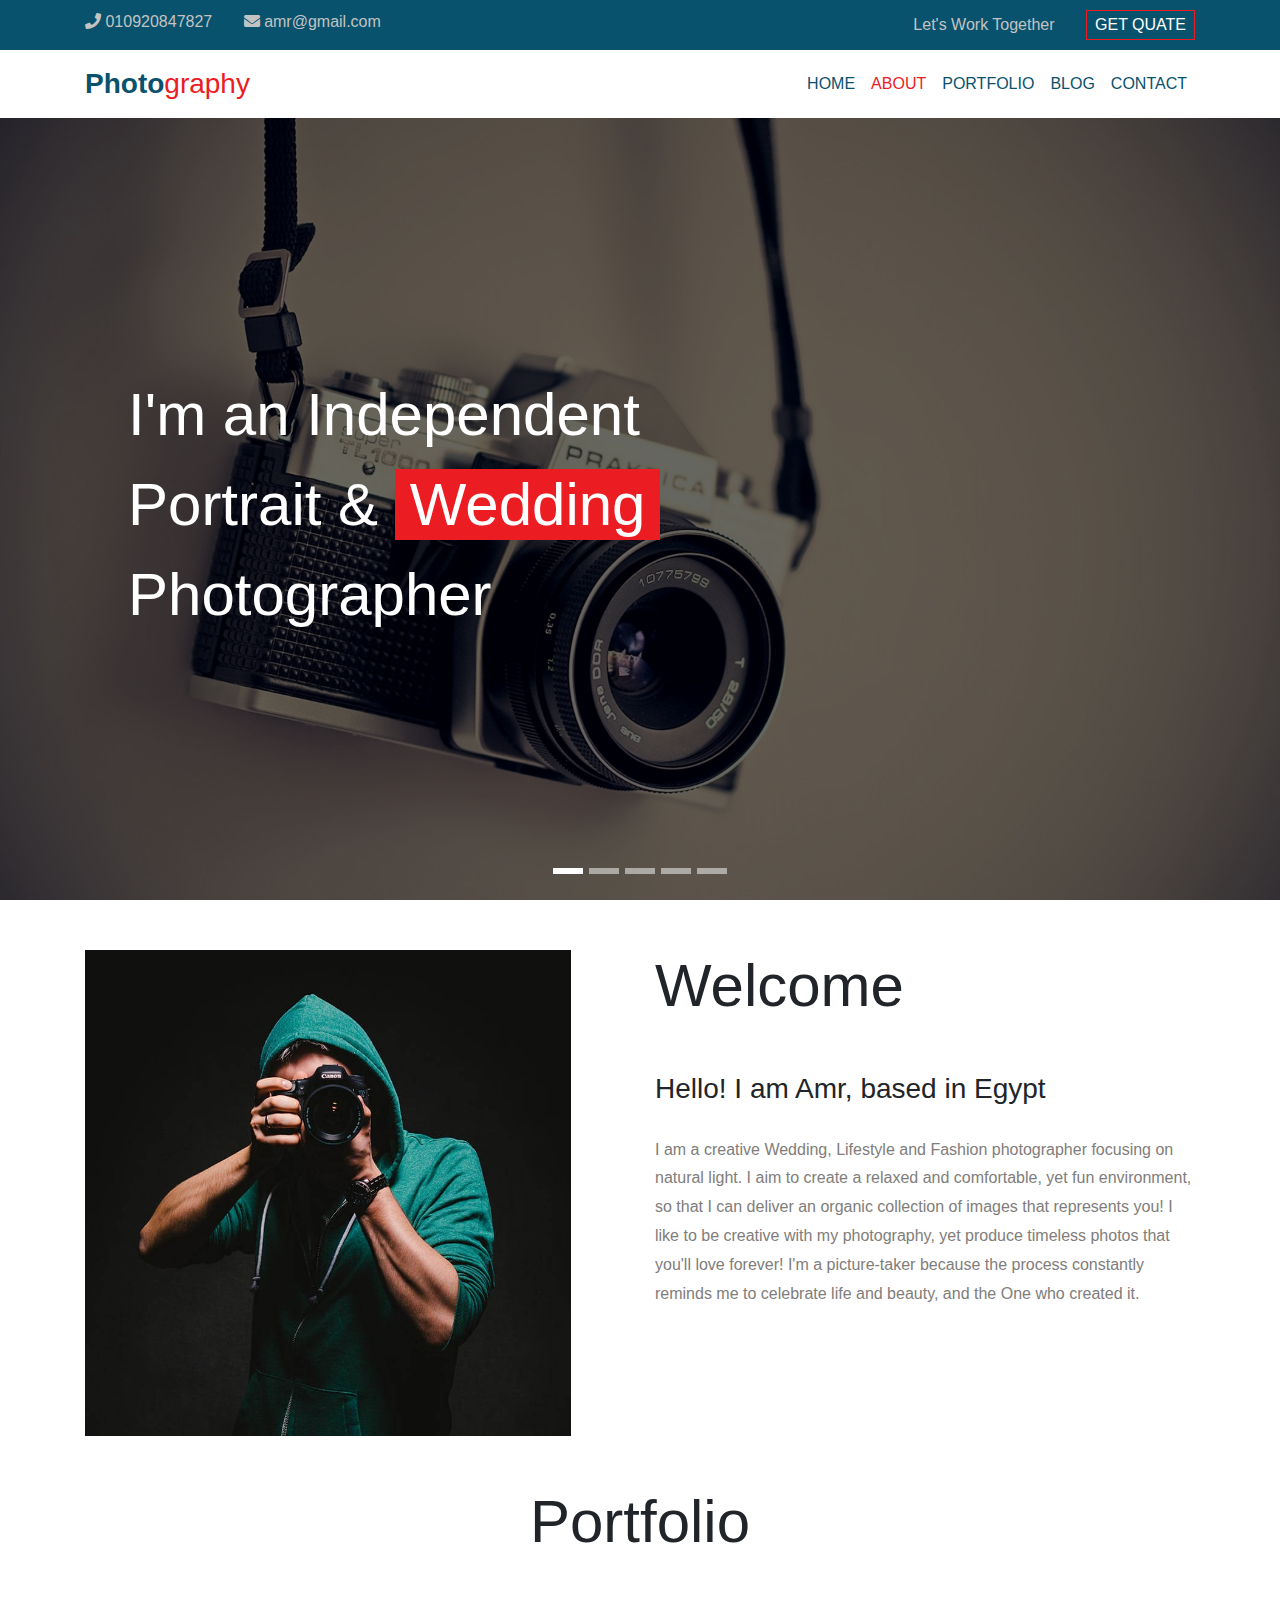
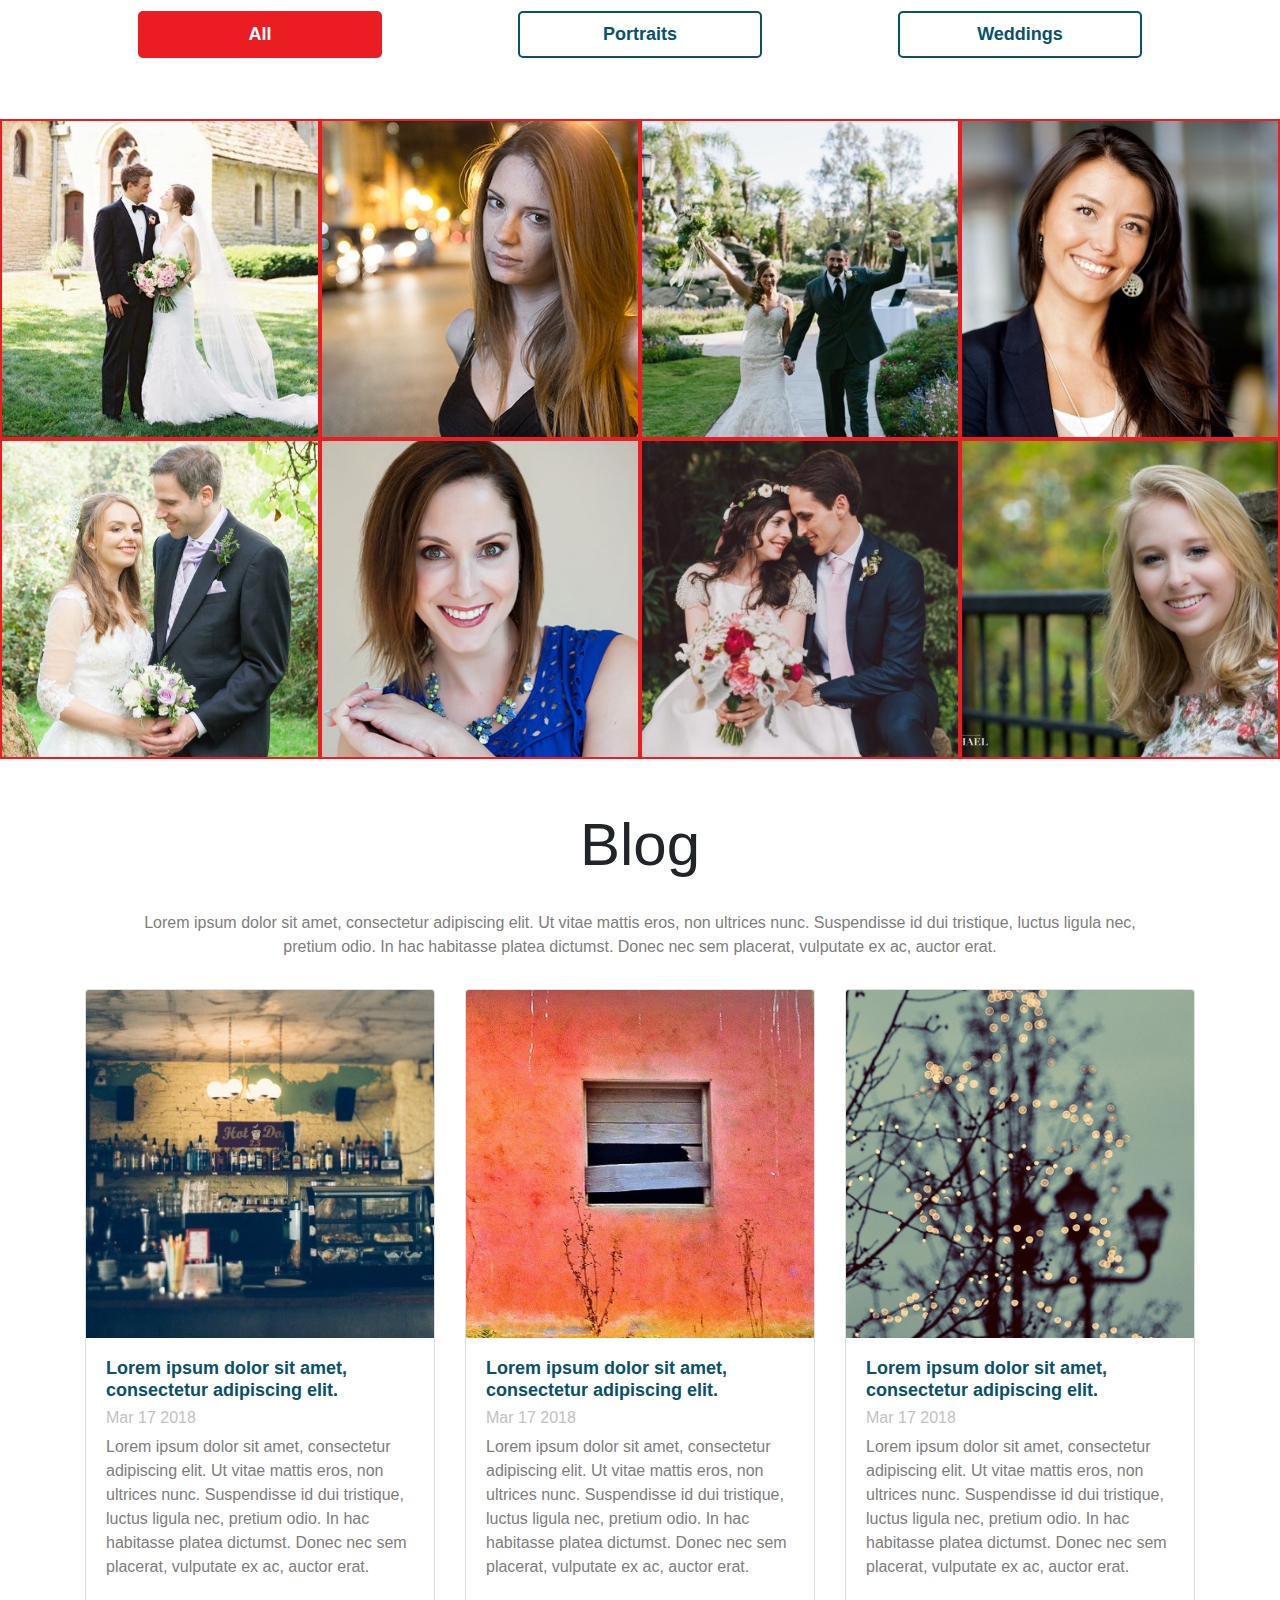
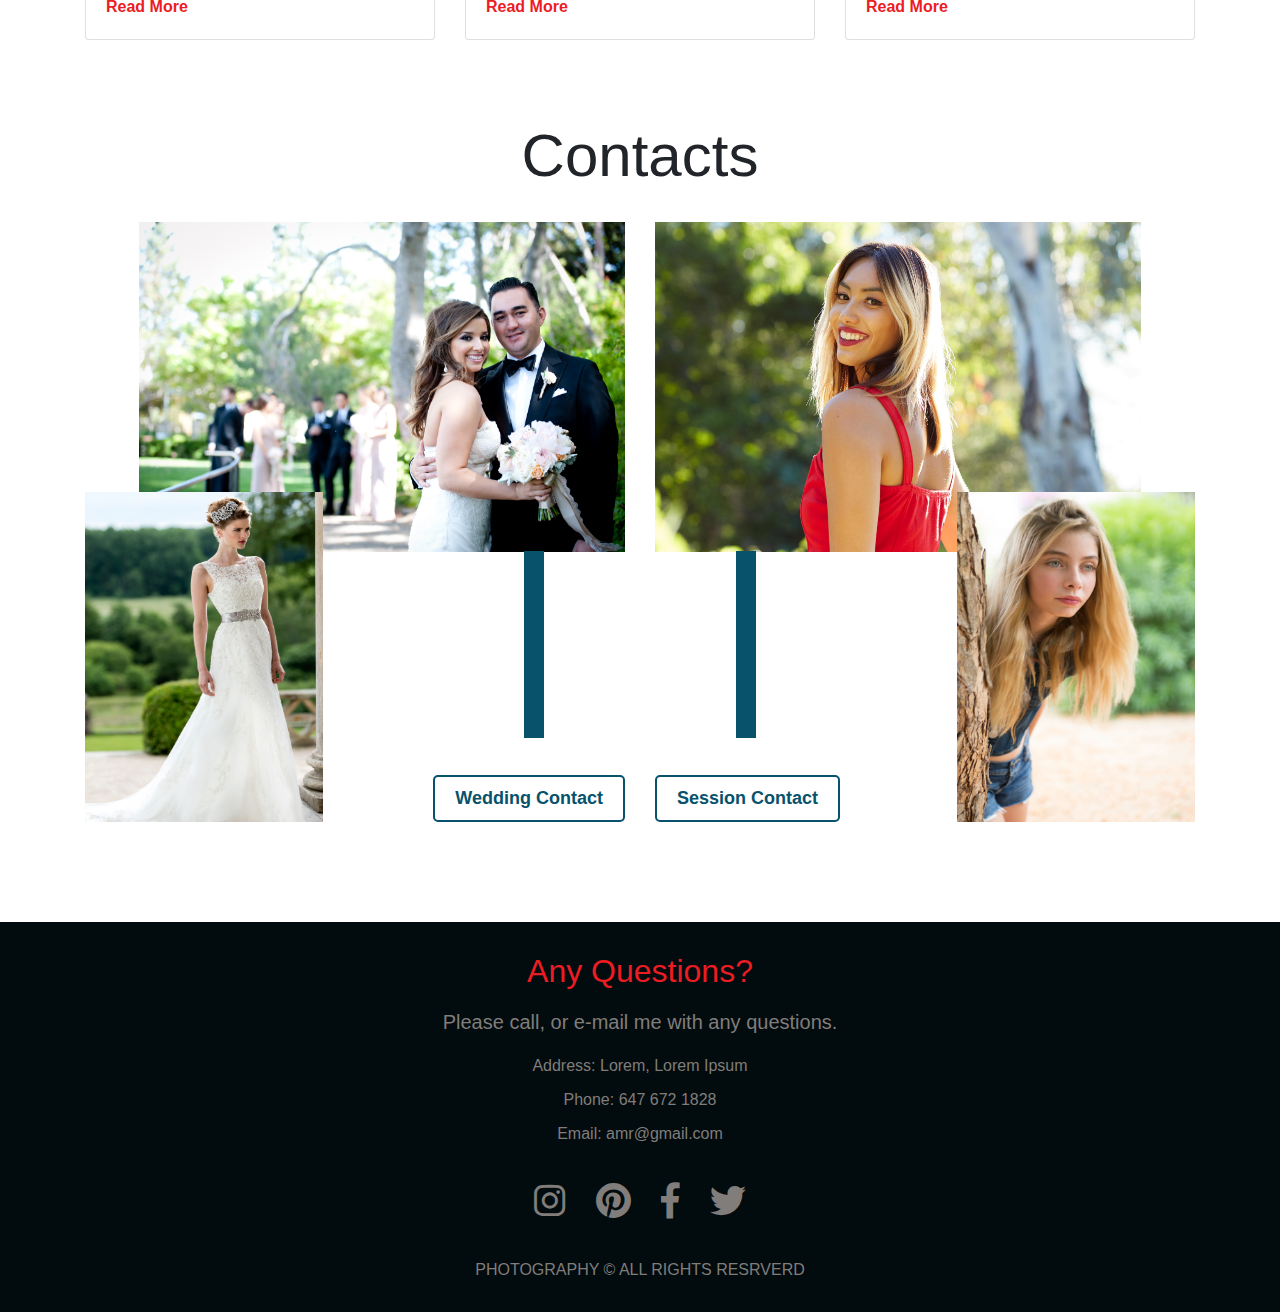
<file: index.html>
<!DOCTYPE html>
<html lang="en-us">
<head>
    <meta charset="utf-8">
    <title>Photography</title>
    <meta name="viewport" content="width=device-width, initial-scale=1, shrink-to-fit=no">
    <link rel="stylesheet" href="css/bootstrap.css">
    <link rel="stylesheet" href="css/fontawesome-all.css">
    <link rel="stylesheet" href="css/style.css">
</head>
<body>
    <!--Start Upper bar-->
    <div class="upper-bar">
        <div class="container">
            <div class="row">
                <div class="col-sm bar-left text-center text-sm-left">
                    <div>
                        <i class="fa fa-phone"></i> <span>010920847827</span>
                    </div>
                    <div>
                        <i class="fa fa-envelope"></i> <span>amr@gmail.com</span>
                    </div>
                </div>
                
                <div class="col-sm bar-right text-center text-sm-right">
                    <span>Let's Work Together</span>
                    <button>GET QUATE</button>
                </div>
            </div>
        </div>
    </div>
    <!--End Upper bar-->
    
    <!--Start Navbar-->
    <nav class="navbar navbar-expand-lg navbar-light">
        <div class="container">
            <a class="navbar-brand" href="index.html">
                <span>Photo</span><span>graphy</span>
            </a>
            <button class="navbar-toggler" type="button" data-toggle="collapse" data-target="#myNav" aria-controls="myNav" aria-expanded="false" aria-label="Toggle navigation">
            <span class="navbar-toggler-icon"></span>
            </button>

            <div class="collapse navbar-collapse" id="myNav">
                <ul class="navbar-nav ml-auto">
                  <li class="nav-item ">
                    <a class="nav-link" href="index.html">Home <span class="sr-only">(current)</span></a>
                  </li>
                    
                  <li class="nav-item active">
                    <a class="nav-link" href="#about" >About</a>
                  </li>
                    
                  <li class="nav-item">
                    <a class="nav-link" href="#portfolio">Portfolio</a>
                  </li>
                    
                  <li class="nav-item">
                    <a class="nav-link " href="#blog">Blog</a>
                  </li>
                    
                <li class="nav-item">
                    <a class="nav-link " href="#contact">Contact</a>
                  </li>
                </ul>
            </div>
        </div>
    </nav>
    <!--End Navbar-->
    
    <!--Start Slider-->
    <div class="slider">
        <div id="main-slider" class="carousel slide" data-ride="carousel">
            <div class="carousel-inner">
                <h1>I'm an Independent <br>Portrait &amp; <span>Wedding</span> <br>Photographer</h1>
                <div class="overlay"></div>
                <div class="carousel-item carousel-one active">
                </div>
                <div class="carousel-item carousel-two">
                </div>
                <div class="carousel-item carousel-three">
                </div>
                <div class="carousel-item carousel-four">
                </div>
                <div class="carousel-item carousel-five">
                </div>
            </div>
          
            <ol class="carousel-indicators">
                <li data-target="#main-slider" data-slide-to="0" class="active"></li>
                <li data-target="#main-slider" data-slide-to="1"></li>
                <li data-target="#main-slider" data-slide-to="2"></li>
                <li data-target="#main-slider" data-slide-to="3"></li>
                <li data-target="#main-slider" data-slide-to="4"></li>
            </ol>
        </div>
    </div>
    <!--End Slider-->
    
    <!--Start About-->
    <div class="about" id="about">
        <div class="container">
            <div class="row">
                <div class="about-img col-sm-12 col-md-6">
                    <img src="imgs/about.jpg" alt="about-image">
                </div>
                <div class="about-me col-sm-12 col-md-6">
                    <h1>Welcome</h1>
                    <h3>Hello! I am Amr, based in Egypt</h3>
                    <p>I am a creative Wedding, Lifestyle and Fashion photographer focusing on natural light. I aim to create a relaxed and comfortable, yet fun environment, so that I can deliver an organic collection of images that represents you! I like to be creative with my photography, yet produce timeless photos that you'll love forever! I'm a picture-taker because the process constantly reminds me to celebrate life and beauty, and the One who created it. </p>
                </div>
            </div>
        </div>
    </div>
    <!--End About-->
    
    <!--Start Portfolio-->
    <div class="portfolio text-center" id="portfolio">
        <div class="container">
            <h1>Portfolio</h1>
            <ul class="list-unstyled row">
                <li data-class="all" class="col-sm active">All</li>
                <li data-class=".portrait" class="col-sm">Portraits</li>
                <li data-class=".wedding" class="col-sm">Weddings</li>
            </ul>
        </div>
        <div class="images">
            <div class="row">
                <div class="pic col-sm-6 col-lg-3 ">
                    <img class="wedding" src="imgs/work/wed01.jpg" alt="wedding 1">
                </div>
                <div class="pic col-sm-6 col-lg-3">
                    <img class="portrait" src="imgs/work/port03.jpg" alt="portrait 3">
                </div>
                <div class="pic col-sm-6 col-lg-3">
                    <img class="wedding" src="imgs/work/wed02.jpg" alt="wedding 2">
                </div>
                <div class="pic col-sm-6 col-lg-3">
                    <img class="portrait" src="imgs/work/port01.jpg" alt="portrait 1">
                </div>
                <div class="pic col-sm-6 col-lg-3">
                    <img class="wedding" src="imgs/work/wed03.jpg" alt="wedding 3">
                </div>
                <div class="pic col-sm-6 col-lg-3">
                    <img class="portrait" src="imgs/work/port02.jpg" alt="portrait 2">
                </div>
                <div class="pic col-sm-6 col-lg-3">
                    <img class="wedding" src="imgs/work/wed04.jpg" alt="wedding 4">
                </div>
                <div class=" pic col-sm-6 col-lg-3">
                    <img class="portrait" src="imgs/work/port04.jpg" alt="portrait 4">
                </div>
            </div>
            </div>
    </div>
    <!--End Portfolio-->
    
    <!--Start Blog-->
    <div class="blog" id="blog">
        <h1 class=" text-center">Blog</h1>
        <p class="blog-intro text-center">Lorem ipsum dolor sit amet, consectetur adipiscing elit. Ut vitae mattis eros, non ultrices nunc. Suspendisse id dui tristique, luctus ligula nec, pretium odio. In hac habitasse platea dictumst. Donec nec sem placerat, vulputate ex ac, auctor erat.</p>
        
        <div class="container">
            <div class="row">
                <div class="col-sm-6 col-lg-4">
                    <div class="card">
                         <img class="card-img-top" src="imgs/blog/blog01.jpg" alt="Card image cap">
                        <div class="card-body">
                            <h5 class="card-title">Lorem ipsum dolor sit amet, consectetur adipiscing elit.</h5>
                            <h6 class="card-subtitle mb-2 text-muted">Mar 17 2018</h6>
                            <p class="card-text">Lorem ipsum dolor sit amet, consectetur adipiscing elit. Ut vitae mattis eros, non ultrices nunc. Suspendisse id dui tristique, luctus ligula nec, pretium odio. In hac habitasse platea dictumst. Donec nec sem placerat, vulputate ex ac, auctor erat.</p>
                             <a href="#" class="card-link">Read More</a>
                        </div>
                    </div>
                </div>
                  <div class="col-sm-6 col-lg-4">
                    <div class="card">
                         <img class="card-img-top" src="imgs/blog/blog02.jpg" alt="Card image cap">
                        <div class="card-body">
                            <h5 class="card-title">Lorem ipsum dolor sit amet, consectetur adipiscing elit.</h5>
                            <h6 class="card-subtitle mb-2 text-muted">Mar 17 2018</h6>
                            <p class="card-text">Lorem ipsum dolor sit amet, consectetur adipiscing elit. Ut vitae mattis eros, non ultrices nunc. Suspendisse id dui tristique, luctus ligula nec, pretium odio. In hac habitasse platea dictumst. Donec nec sem placerat, vulputate ex ac, auctor erat.</p>
                             <a href="#" class="card-link">Read More</a>
                        </div>
                    </div>
                </div>
                  <div class="col-sm-6 col-lg-4">
                    <div class="card">
                         <img class="card-img-top" src="imgs/blog/blog03.jpg" alt="Card image cap">
                        <div class="card-body">
                            <h5 class="card-title">Lorem ipsum dolor sit amet, consectetur adipiscing elit.</h5>
                            <h6 class="card-subtitle mb-2 text-muted">Mar 17 2018</h6>
                            <p class="card-text">Lorem ipsum dolor sit amet, consectetur adipiscing elit. Ut vitae mattis eros, non ultrices nunc. Suspendisse id dui tristique, luctus ligula nec, pretium odio. In hac habitasse platea dictumst. Donec nec sem placerat, vulputate ex ac, auctor erat.</p>
                             <a href="#" class="card-link">Read More</a>
                        </div>
                    </div>
                </div>
            </div>
        </div>
    </div>
    <!--End Blog-->
    
    <!--Start Contact-->
    <div class="contact-us" id="contact">
        <div class="container">
            <h1 class="text-center">Contacts</h1>
            <div class="row">
                <div class="col-lg">
                    <div class="contact">
                        <div class="wed">
                            <img src="imgs/contact/wed.jpg" alt="wedding contact">
                        </div>
                        <div class="wed-small">
                            <img src="imgs/contact/wed-small.jpg" alt="wedding contact">
                        </div>
                        <div class="wed-line"></div>
                        <span class="wed-button">
                            <a href="wedding.html" target="_blank">Wedding Contact</a>
                        </span>
                    </div>
                </div>
                <div class="col-lg">
                    <div class="contact">
                        <div class="session">
                            <img src="imgs/contact/session.jpg" alt="Session contact">
                        </div>
                        <div class="session-small">
                            <img src="imgs/contact/session-small.jpg" alt="Session contact">
                        </div>
                        <div class="session-line"></div>
                        <span class="session-button">
                            <a href="session.html" target="_blank">Session Contact</a>
                        </span>
                    </div>
                </div>
            </div>
        </div>
    </div>
    <!--End Contact-->
    
    <!--Start Footer-->
    <footer>
        <div class="text-center">
            <h2>Any Questions?</h2>
            <h5>Please call, or e-mail me with any questions.</h5>
            <ul class="list-unstyled">
                <li>Address: Lorem, Lorem Ipsum</li>
                <li>Phone: 647 672 1828</li>
                <li>Email: <a href="mailto:amr@gmail.com?subject=contact">amr@gmail.com</a></li>
            </ul>
            <div class="social">
                <ul class="list-unstyled">
                    <li><a href="#"><i class="fab fa-instagram"></i></a></li>
                    <li><a href="#"><i class="fab fa-pinterest"></i></a></li>
                    <li><a href="#"><i class="fab fa-facebook-f"></i></a></li>
                    <li><a href="#"><i class="fab fa-twitter"></i></a></li>
                </ul>
            </div>
            <div class="copy text-uppercase">Photography &copy; All Rights Resrverd</div>
        </div>
    </footer>
    <!--End Footer-->
    
    <!--Start Scroll Up-->
    <div class="scroll"><i class="fas fa-angle-up "></i></div>
    <!--End Scroll Up-->
    <script src="js/jquery-3.2.1.min.js"></script>
    <script src="js/popper.min.js"></script>
    <script src="js/bootstrap.min.js"></script>
    <script src="js/plugins.js"></script>
</body>
</html>
</file>
<file: css/style.css>
/******Start Index Pgae****/
/*Start General Rules*/
*{
    box-sizing: border-box;
    -webkit-box-sizing: border-box;
    -moz-box-sizing: border-box;
    -o-box-sizing: border-box;
}
/*End General Rules*/

/*Start Upper Bar*/
.upper-bar{
    background-color: #08526d;
    color: #c3c3c3;
}
.bar-right{margin: 10px 0;}
.bar-left{margin: 10px 0;}
.bar-left div{display: inline;}
.bar-left div:last-child{margin-left: 5%;}
.upper-bar i:nth-of-type(2){margin-left: 5%;}
.upper-bar button{
    background-color: transparent;
    border: 1px solid #ec1c23;
    margin-left: 5%;
    color: #FFF;
    padding: 2px 8px;
}
@media(max-width: 768px){
    .bar-left div{display: block;}
    .bar-left div:last-child{margin-left: 0;}
}
@media(max-width: 576px){
    .bar-left{
        margin: 10px 0 0 0;
    }
    .bar-left div{display: inline;}
}

/*End Upper Bar*/

/*Start Nav Bar*/
.navbar-brand span{font-size: 28px;}
.navbar-brand span:first-child{
    color: #08526d;
    font-weight: bold;
}
.navbar-brand span:last-child{
    color: #ec1c23;
}
.navbar-expand-lg .navbar-nav .nav-link{
    color: #08526d;
    font-size: 16px;
    text-transform: uppercase;
}
.navbar-light .navbar-nav .active > .nav-link{
    color: #ec1c23;
}
.navbar-light .navbar-nav .nav-link:hover{
    color: #ec1c23;
}
/*End Nav Bar*/

/*Start Slider*/
.slider .carousel-inner{
    display: flex;
    align-items:center;
    justify-content: lefts;
}
.slider h1{
    margin-left: 10%;
    z-index: 3;
    position: absolute;
    color: #FFF;
    font-size: 60px;
    flex:auto;
    align-content: center;
    line-height: 1.5;
}
@media(max-width: 992px){
    .slider h1{
        font-size: 50px;
    }
}
@media(max-width: 768px){
    .slider h1{
        font-size: 40px;
    }
}
@media(max-width: 576px){
    .slider h1{
        font-size: 30px;
    }
}
.slider h1 span{
    background-color: #ec1c23;
    padding: 2px 15px;
}
.slider .overlay{
    position: absolute;
    left: 0;
    top: 0;
    background: rgba(0,0,0,.6);
    width: 100%;
    height: 100%;
    z-index: 2;
}
.slider .carousel-item{
    background-size: cover;
    -webkit-background-size: cover;
    -moz-background-size: cover;
    -o-background-size: cover;
}
.slider .carousel-one{
    background-image: url("../imgs/slider/slider01.jpg");
}
.slider .carousel-two{
    background-image: url("../imgs/slider/slider02.jpg");
}
.slider .carousel-three{
    background-image: url("../imgs/slider/slider03.jpg");
}
.slider .carousel-four{
    background-image: url("../imgs/slider/slider04.jpg");
}
.slider .carousel-five{
    background-image: url("../imgs/slider/slider05.jpg");
}
.slider .carousel-indicators li{
    height: 6px;
    cursor: pointer;
}
/*End Slider*/

/*Start About*/
.about{
    padding: 50px 0;
}
.about .about-img img{
    width: 90%;
}
.about .about-me h1{
    font-size: 60px;
    margin-bottom: 50px;
}
@media(max-width: 768px){
    .about .about-me h1{
        margin: 30px 0;
    }
}
.about .about-me h3{
    margin-bottom: 30px;
}
.about .about-me p{
    color: #807D7B;
    line-height: 1.8;
}
/*End About*/

/*Start Portfolio*/
.portfolio h1{
    font-size: 60px;
    margin-bottom: 30px;
}
.portfolio ul li{
    border: 2px solid #08526d;
    margin: 2% 6% 4%;
    padding: 8px 20px;
    border-radius: 5px;
    cursor: pointer;
    color: #08526d;
    font-weight: bold;
    font-size: 18px;
    -webkit-transition: all .3s ease-in-out;
    -moz-transition: all .3s ease-in-out;
    -o-transition: all .3s ease-in-out;
    transition: all .3s ease-in-out;
}
@media(max-width: 576px){
    .portfolio ul li{
        width: 70%;
        margin: 3% auto;
    }
}
.portfolio ul .active{
    background-color: #ec1c23;
    border: 2px solid #ec1c23;
    color: #FFF;
}
.portfolio ul li:hover{
    background-color: #ec1c23;
    border: 2px solid #ec1c23;
    color: #FFF;
}
.portfolio .images .row {margin: 0;}
.portfolio .images .row .pic{
    padding: 0;
    border: 2px solid #ec1c23;
    -webkit-transition: all .6s ease-in-out;
    -moz-transition: all .6s ease-in-out;
    -o-transition: all .6s ease-in-out;
    transition: all .6s ease-in-out;
}
.portfolio .row .pic img{
    width: 100%;
}
/*End Portfolio*/

/*Start Blog*/
.blog{
    padding: 50px 0 0;
}
.blog h1{
    font-size: 60px;
    margin-bottom: 30px;
}
.blog .blog-intro{
    width: 80%;
    margin: auto;
    color: #807D7B;
    margin-bottom: 30px;
}
.card {
    margin-bottom: 30px;
}
@media(max-width: 576px){
    .card{
        width: 80%;
        margin: 30px auto;
    } 
}
.card .card-body .card-title{
    font-size: 18px;
    font-weight: bold;
    color: #08526d;
}
.card .card-body .card-subtitle{
    color: #c3c3c3 !important;
}
.card .card-body .card-text{
    color: #807D7B;
}
.card .card-body .card-link{
    color: #ec1c23;
    font-weight: bold;
}
/*End Blog*/

/*Start Contact Us*/
.contact-us{
    padding: 50px 0;
}
.contact-us h1{
    font-size: 60px;
    margin-bottom: 30px;
}
.contact{
    height: 600px;
    position: relative;
    margin-bottom: 50px;
}
@media(max-width: 992px){
    .contact{
        width: 80%;
        margin: 30px auto;
    }
}
.contact img{
    width: 100%;
    height: 100%;
}
.contact span{
    display: inline-block;
    background-color: transparent;
    border: 2px solid #08526d;
    padding: 8px 20px;
    border-radius: 5px;
    cursor: pointer;
    color: #08526d;
    font-weight: bold;
    font-size: 18px;
    -webkit-transition: all .3s ease-in-out;
    -moz-transition: all .3s ease-in-out;
    -o-transition: all .3s ease-in-out;
    transition: all .3s ease-in-out;
}
.contact span:hover{
    background-color: #ec1c23;
    border: 2px solid #ec1c23;
}

.contact span a{
    color: #08526c;
    text-decoration: none;
}
.contact span:hover a,
.contact span a:hover{
    color: #FFF;
    text-decoration: none;
}
.contact .wed{
    background-color: #F00;
    height: 55%;
    margin-left: 10%;
}
.contact .wed-small{
    background-color: #00F;
    width: 44%;
    height: 55%;
    position: absolute;
    left: 0;
    bottom: 0;
}
.contact .wed-line{
    width: 20px;
    height: 187px;
    position: absolute;
    right: 15%;
    bottom: 14%;
    background-color: #08526c;
}
.contact .wed-button{
    position: absolute;
    right: 0;
    bottom: 0;
}
.contact .session{
    background-color: #F00;
    height: 55%;
    margin-right: 10%;
}
.contact .session-small{
    background-color: #00F;
    width: 44%;
    height: 55%;
    position: absolute;
    right: 0;
    bottom: 0;
}
.contact .session-line{
    width: 20px;
    height: 187px;
    position: absolute;
    left: 15%;
    bottom: 14%;
    background-color: #08526c;
}
.contact .session-button{
    position: absolute;
    left: 0;
    bottom: 0;
}

/*End Contact Us*/

/*Start Instagram*/
footer{
    padding: 30px 0 10px;
    background-color: #020B0D;
    color: #807D7B;
}
footer h2{
    color: #ec1c23;
}
footer h5{
    margin: 20px 0;
}
footer ul li {
    margin: 10px 0;
}
footer ul li a{
    text-decoration: none;
    color: #807D7B;
}
footer ul li a:hover{
    text-decoration: none;
    color: #08526c;
}
footer .social ul li {
    display: inline-block;
    margin: 1%;
}
footer .social ul li a{
    font-size: 36px;
    color: #807D7B;
    -webkit-transition: all .2s ease-in-out;
    -moz-transition: all .2s ease-in-out;
    -o-transition: all .2s ease-in-out;
    transition: all .2s ease-in-out;
}
footer .social ul li a:hover{
    color: #ec1c23
}
.copy{
    margin-bottom: 20px;
}
/*End Instagram*/

/*Start Scroll Up*/
.scroll {
    position: fixed;
    bottom: 10px;
    right: 20px;
    background-color: rgba(0,0,0,.7);
    padding: 0px 10px;
    border-radius: 3px;
    color: #FFF;
    font-size: 24px;
    cursor: pointer;
    display: none;
    z-index: 9999;
}
/*End Scroll Up*/
                /************End Index Pgae**********/

                /***********Start Wedding Pgae*********/
/*Start Header*/
.wed-header{
    height: 250px;
    background-image: url(../imgs/wedding.jpg);
    background-size: cover;
    -webkit-background-size: cover;
    -moz-background-size: cover;
    -o-background-size: cover;
}
.wed-header .overlay{
    height: 100%;;
    background-color: rgba(0,0,0,.8);
     display: flex;
    justify-content: center;
    align-items: center;
}
.wed-header h1{
    padding: 10px;
    color: #fff;    
    font-size: 80px;
    border: 2px solid #ec1c23;
}
@media(max-width: 768px){
    .wed-header h1{
        font-size: 70px;
    }
}
@media(max-width: 576px){
    .wed-header h1{
        font-size: 40px;
    }
}
.form{
    padding: 50px 0;
    background-color: #08526c;
}
.form form{
    margin: auto;
    width:60%;
}
.form form label{
    color: #FFF;
    font-size: 20px;
    font-weight: bold;
}
@media(max-width: 768px){
    .form form{
        width:90%;
    }
}
.form .form-group .form-control{
    border: 2px solid #08526c;
}
.form .form-control-plaintext{
    font-size: 20px;
    padding-bottom: 0;
    margin-bottom: -10px;
}
.form .btn{
    width: 30%;
    background-color: #ec1c23;
    color: #FFF;
    font-size: 20px;
    padding: 10px 20px ;
    font-weight: bold;
}
/*End Header*/
            /***********End Wedding Page****************/

                /***********Start Session Pgae*********/
/*Start Header*/
.session-header{
    height: 250px;
    background-image: url(../imgs/wedding.jpg);
    background-size: cover;
    -webkit-background-size: cover;
    -moz-background-size: cover;
    -o-background-size: cover;
}
.session-header .overlay{
    height: 100%;;
    background-color: rgba(0,0,0,.8);
    display: flex;
    align-items: center;
    justify-content: center;
    
}
.session-header h1{
    padding: 10px;
    color: #fff;    
    font-size: 80px;
    border: 2px solid #ec1c23;
}
@media(max-width: 768px){
    .session-header h1{
        font-size: 70px;
    }
}
@media(max-width: 576px){
    .session-header h1{
        font-size: 40px;
    }
}
/*End Header*/
            /***********End Session Page****************/
</file>
